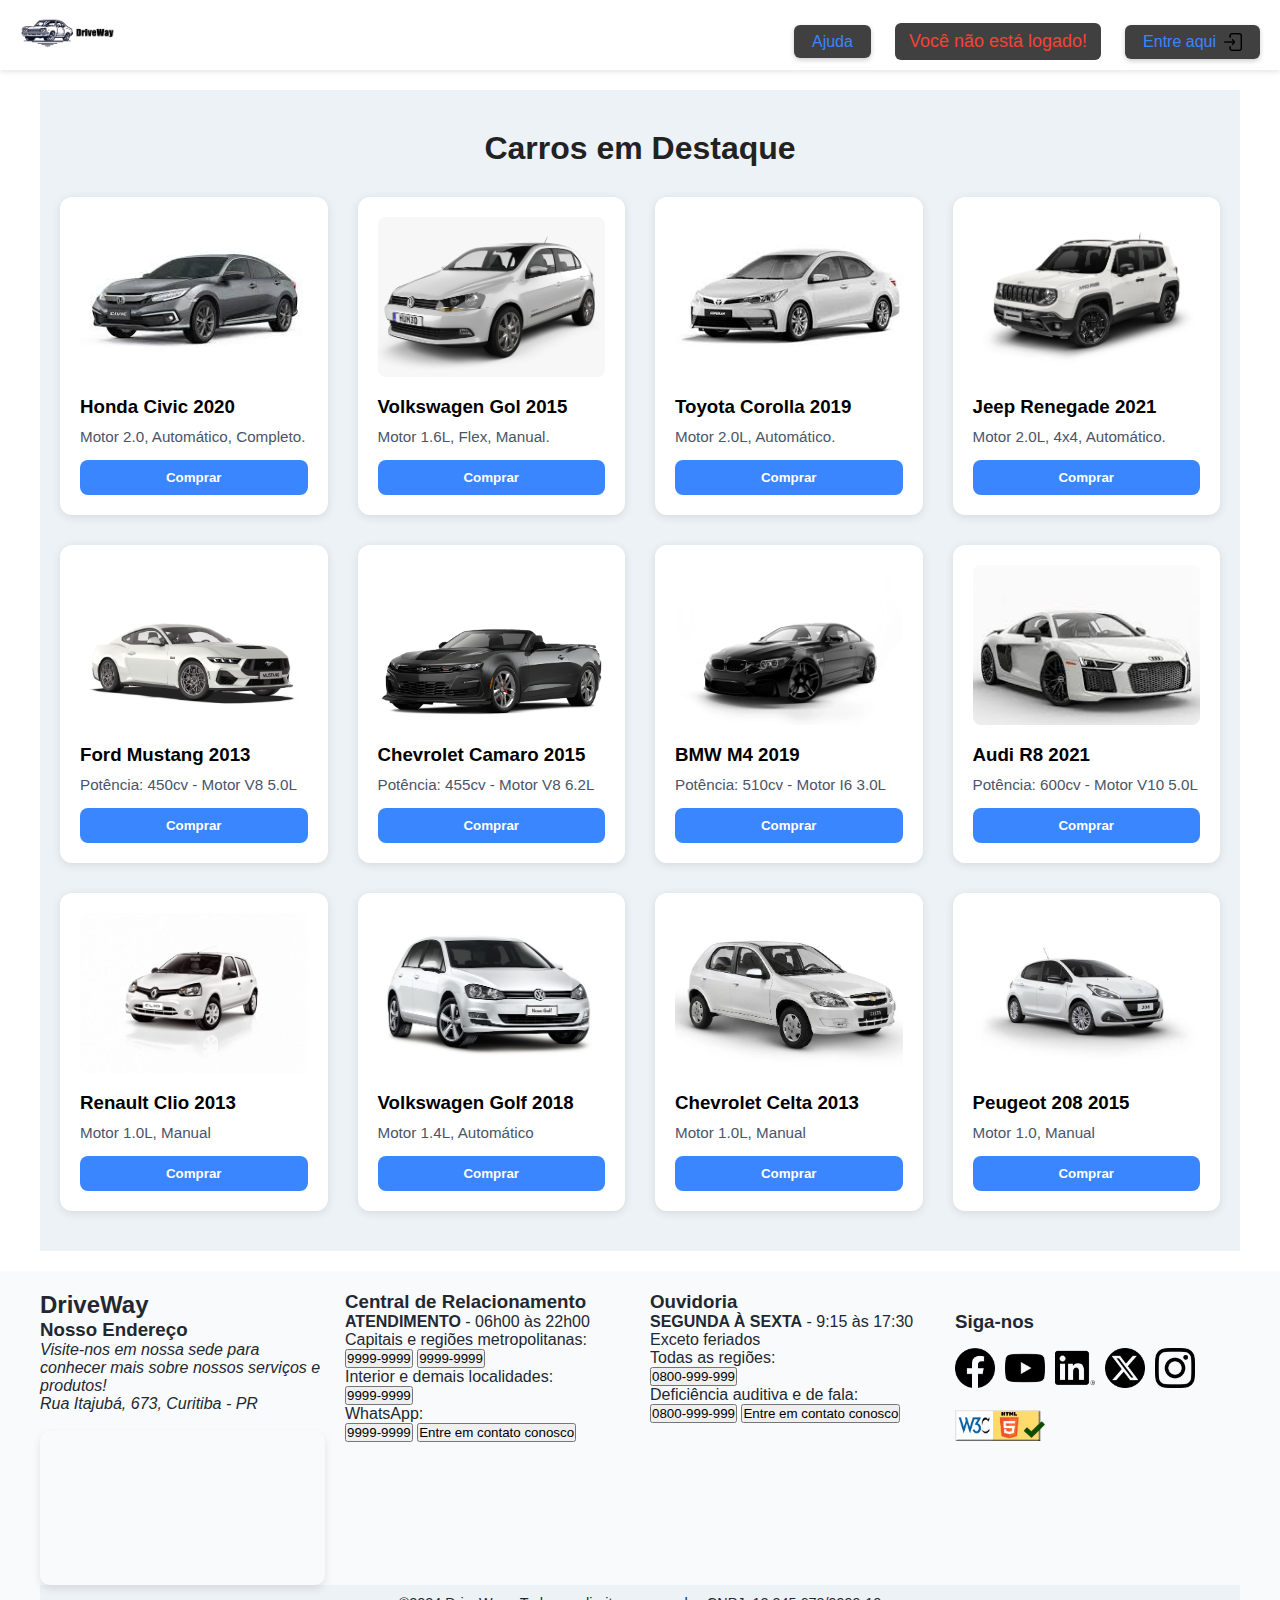
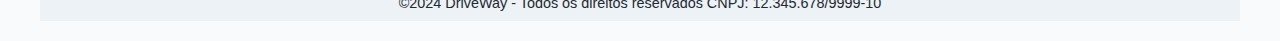
<file: index.html>
<!DOCTYPE html>
<html lang="pt-BR">
<head>
    <meta charset="UTF-8">
    <meta name="viewport" content="width=device-width, initial-scale=1.0">
    <title>Home - DriveWay</title>
    <link rel="icon" href="img/icon.png">
    <link rel="stylesheet" href="style.css">
</head>
<body>
<!-- Cabeçalho e Navegação -->
<header>
    <nav class="navbar">
        <div class="logo">
            <a href="index.html" aria-label="Ir para a página inicial">
                <img src="img/logo.png" alt="Logo DriveWay">
            </a>
        </div>
    
        <!-- Botão de hamburger (visível apenas em telas pequenas) -->
        <div class="hamburger" role="button" tabindex="0" aria-label="Abrir menu">
            <div></div>
            <div></div>
            <div></div>
        </div>
    
        <!-- Links de navegação -->
        <ul class="nav-links" id="menu-principal" role="menubar">
            <li role="none"><a role="menuitem" href="ajuda.html">Ajuda</a></li>
            <li role="none" id="userStatus" style="display: flex; align-items: center; gap: 10px;">
                <!-- Conteúdo preenchido via JavaScript -->
            </li>
            <li>
                <div class="nav-icons" id="navLoginIcon">
                    <a href="login.html" aria-label="Entrar">
                        <p>Entre aqui</p>
                        <img src="img/login.png" alt="Ícone de login" loading="lazy">
                    </a>
                </div>
            </li>
        </ul>
    </nav>
    
</header>
    
    <!-- Conteúdo Principal -->
    <main>
        <section class="carros-destaque">
            <h2>Carros em Destaque</h2>
            <div class="catalogo-carros">
                <article class="card-carro">
                    <img src="img/carros/civic.jpg" alt="Honda Civic 2020">
                    <h3>Honda Civic 2020</h3>
                    <p>Motor 2.0, Automático, Completo.</p>
                    <button class="botao-destaque comprar-btn">Comprar</button>
                </article>
                <article class="card-carro">
                    <img src="img/carros/gol.jpg" alt="Volkswagen Gol 2015">
                    <h3>Volkswagen Gol 2015</h3>
                    <p>Motor 1.6L, Flex, Manual.</p>
                    <button class="botao-destaque comprar-btn">Comprar</button>
                </article>
                <article class="card-carro">
                    <img src="img/carros/corolla.jpg" alt="Toyota Corolla 2019">
                    <h3>Toyota Corolla 2019</h3>
                    <p>Motor 2.0L, Automático.</p>
                    <button class="botao-destaque comprar-btn">Comprar</button>
                </article>
                <article class="card-carro">
                    <img src="img/carros/renegade.jpg" alt="Jeep Renegade 2021">
                    <h3>Jeep Renegade 2021</h3>
                    <p>Motor 2.0L, 4x4, Automático.</p>
                    <button class="botao-destaque comprar-btn">Comprar</button>
                </article>
                <article class="card-carro">
                    <img src="img/carros/mustang.jpg" alt="Ford Mustang 2013">
                    <h3>Ford Mustang 2013</h3>
                    <p>Potência: 450cv - Motor V8 5.0L</p>
                    <button class="botao-destaque comprar-btn">Comprar</button>
                </article>
                <article class="card-carro">
                    <img src="img/carros/camaro.jpg" alt="Chevrolet Camaro 2015">
                    <h3>Chevrolet Camaro 2015</h3>
                    <p>Potência: 455cv - Motor V8 6.2L</p>
                    <button class="botao-destaque comprar-btn">Comprar</button>
                </article>
                <article class="card-carro">
                    <img src="img/carros/m4.jpg" alt="BMW M4 2019">
                    <h3>BMW M4 2019</h3>
                    <p>Potência: 510cv - Motor I6 3.0L</p>
                    <button class="botao-destaque comprar-btn">Comprar</button>
                </article>
                <article class="card-carro">
                    <img src="img/carros/r8.jpg" alt="Honda Civic 2020">
                    <h3>Audi R8 2021</h3>
                    <p>Potência: 600cv - Motor V10 5.0L</p>
                    <button class="botao-destaque comprar-btn">Comprar</button>
                </article>
                <article class="card-carro">
                    <img src="img/carros/clio.jpg" alt="Ford Mustang 2013">
                    <h3>Renault Clio 2013</h3>
                    <p>Motor 1.0L, Manual</p>
                    <button class="botao-destaque comprar-btn">Comprar</button>
                </article>
                <article class="card-carro">
                    <img src="img/carros/golf.jpg" alt="Chevrolet Camaro 2015">
                    <h3>Volkswagen Golf 2018</h3>
                    <p>Motor 1.4L, Automático</p>
                    <button class="botao-destaque comprar-btn">Comprar</button>
                </article>
                <article class="card-carro">
                    <img src="img/carros/celta.jpg" alt="BMW M4 2019">
                    <h3>Chevrolet Celta 2013</h3>
                    <p>Motor 1.0L, Manual</p>
                    <button class="botao-destaque comprar-btn">Comprar</button>
                </article>
                <article class="card-carro">
                    <img src="img/carros/208.jpg" alt="Honda Civic 2020">
                    <h3>Peugeot 208 2015</h3>
                    <p>Motor 1.0, Manual</p>
                    <button class="botao-destaque comprar-btn">Comprar</button>
                </article>
            </div>
        </section>
    </main>
    
    <!-- Rodapé -->
    <footer>
        <div class="footer-container">
            <!-- Seção de Logo e Endereço -->
            <section class="footer-section logo-section">
                <h2>DriveWay</h2>
                <h3>Nosso Endereço</h3>
                <address>
                    <p>Visite-nos em nossa sede para conhecer mais sobre nossos serviços e produtos!</p>
                    <p>Rua Itajubá, 673, Curitiba - PR</p>
                    <br>
                    <div class="map-container">
                        <iframe class="mapa" 
                        src="https://www.google.com/maps/embed?pb=!1m18!1m12!1m3!1d3600.0233748689816!2d-49.28594822510963!3d-25.469897777742493!2m3!1f0!2f0!3f0!3m2!1i1024!2i768!4f13.1!3m3!1m2!1s0x94dce46c0e88a5f9%3A0x6e0f2e6ff8f0e5d0!2sRua%20Itajub%C3%A1%2C%20673%20-%20Port%C3%A3o%2C%20Curitiba%20-%20PR%2C%2081070-190!5e0!3m2!1spt-BR!2sbr!4v1697907074293!5m2!1spt-BR!2sbr">
                        </iframe>
                    </div>
                </address>
            </section>
    
            <!-- Seção de Central de Relacionamento -->
            <section class="footer-section">
                <h3>Central de Relacionamento</h3>
                <p><strong>ATENDIMENTO</strong> - 06h00 às 22h00</p>
                <p>Capitais e regiões metropolitanas:</p>
                <button>9999-9999</button>
                <button>9999-9999</button>
                <p>Interior e demais localidades:</p>
                <button>9999-9999</button>
                <p>WhatsApp:</p>
                <button>9999-9999</button>
                <button>Entre em contato conosco</button>
            </section>
    
            <!-- Seção de Ouvidoria -->
            <section class="footer-section">
                <h3>Ouvidoria</h3>
                <p><strong>SEGUNDA À SEXTA</strong> - 9:15 às 17:30<br>Exceto feriados</p>
                <p>Todas as regiões:</p>
                <button>0800-999-999</button>
                <p>Deficiência auditiva e de fala:</p>
                <button>0800-999-999</button>
                <button>Entre em contato conosco</button>
            </section>
    
            <!-- Ícones de Redes Sociais -->
            <section class="footer-section social-icons-container">
                <h3>Siga-nos</h3>
                <ul class="social-icons">
                    <li><a href="https://www.facebook.com" class="social-icon" aria-label="Facebook"><img src="img/media-social-icons/facebook.png" alt="Facebook"></a></li>
                    <li><a href="https://www.youtube.com" class="social-icon" aria-label="YouTube"><img src="img/media-social-icons/youtube.png" alt="YouTube"></a></li>
                    <li><a href="https://www.linkedin.com" class="social-icon" aria-label="LinkedIn"><img src="img/media-social-icons/linkedin.png" alt="LinkedIn"></a></li>
                    <li><a href="https://www.x.com" class="social-icon" aria-label="Twitter"><img src="img/media-social-icons/twitter-x.png" alt="Twitter"></a></li>
                    <li><a href="https://www.instagram.com" class="social-icon" aria-label="Instagram"><img src="img/media-social-icons/instagram.png" alt="Instagram"></a></li>
                </ul>
                <br>
                <a href="https://validator.w3.org/nu/?useragent=Validator.nu%2FLV+https%3A%2F%2Fvalidator.w3.org%2Fservices&acceptlanguage=&doc=https%3A%2F%2Fthiagoviniciosanacleto.github.io%2FFlores-Trab-3periodo%2Findex.html"><img style="border:0;width:90px;height:31px" src="img/selo-html5.png" alt="HTML 5 válido!"></a>
            </section>
        </div>
    
        <!-- Rodapé inferior -->
        <div class="footer-bottom">
            <p>©2024 DriveWay - Todos os direitos reservados CNPJ: 12.345.678/9999-10</p>
        </div>
    </footer>    
    <script src="script.js"></script>
</body>
</html>
</file>
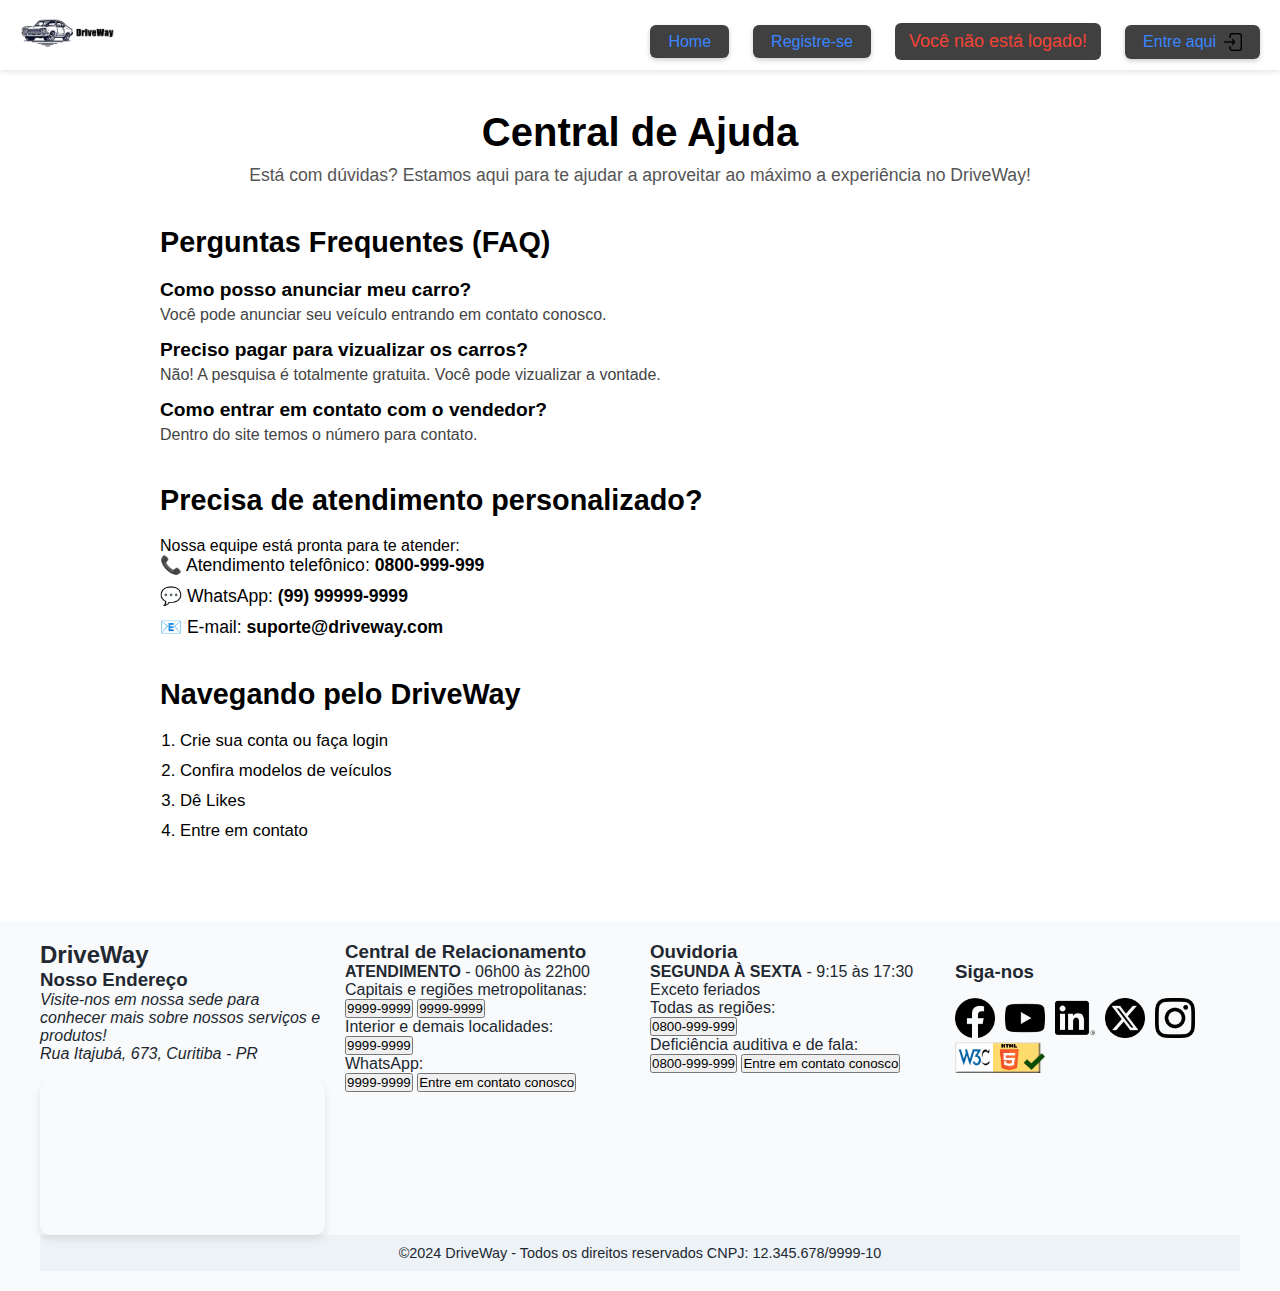
<file: ajuda.html>
<!DOCTYPE html>
<html lang="pt-BR">
<head>
    <meta charset="UTF-8">
    <meta name="viewport" content="width=device-width, initial-scale=1.0">
    <title>Home - DriveWay</title>
    <link rel="icon" href="img/icon.png">
    <link rel="stylesheet" href="style.css">
</head>
<body>
<!-- Cabeçalho e Navegação -->
<header>
    <nav class="navbar">
        <div class="logo">
            <a href="index.html" aria-label="Ir para a página inicial">
                <img src="img/logo.png" alt="Logo DriveWay">
            </a>
        </div>
    
        <!-- Botão de hamburger (visível apenas em telas pequenas) -->
        <div class="hamburger" role="button" tabindex="0" aria-label="Abrir menu">
            <div></div>
            <div></div>
            <div></div>
        </div>
    
        <!-- Links de navegação -->
        <ul class="nav-links" id="menu-principal" role="menubar">
            <li role="none"><a role="menuitem" href="index.html">Home</a></li>
            <li role="none"><a role="menuitem" href="register.html">Registre-se</a></li>
            <li role="none" id="userStatus" style="display: flex; align-items: center; gap: 10px;">
                <!-- Conteúdo preenchido via JavaScript -->
            </li>
            <li>
                <div class="nav-icons" id="navLoginIcon">
                    <a href="login.html" aria-label="Entrar">
                        <p>Entre aqui</p>
                        <img src="img/login.png" alt="Ícone de login" loading="lazy">
                    </a>
                </div>
            </li>
        </ul>
    </nav>
    
</header>


<main class="ajuda-container">
    <section class="ajuda-introducao">
        <h1>Central de Ajuda</h1>
        <p>Está com dúvidas? Estamos aqui para te ajudar a aproveitar ao máximo a experiência no DriveWay!</p>
    </section>

    <section class="faq">
        <h2>Perguntas Frequentes (FAQ)</h2>
        <div class="faq-item">
            <h3>Como posso anunciar meu carro?</h3>
            <p>Você pode anunciar seu veículo entrando em contato conosco.</p>
        </div>
        <div class="faq-item">
            <h3>Preciso pagar para vizualizar os carros?</h3>
            <p>Não! A pesquisa é totalmente gratuita. Você pode vizualizar a vontade.</p>
        </div>
        <div class="faq-item">
            <h3>Como entrar em contato com o vendedor?</h3>
            <p>Dentro do site temos o número para contato.</p>
        </div>
    </section>

    <section class="contato-ajuda">
        <h2>Precisa de atendimento personalizado?</h2>
        <p>Nossa equipe está pronta para te atender:</p>
        <ul>
            <li>📞 Atendimento telefônico: <strong>0800-999-999</strong></li>
            <li>💬 WhatsApp: <strong>(99) 99999-9999</strong></li>
            <li>📧 E-mail: <strong>suporte@driveway.com</strong></li>
        </ul>
    </section>

    <section class="tutorial">
        <h2>Navegando pelo DriveWay</h2>
        <ol>
            <li>Crie sua conta ou faça login</li>
            <li>Confira modelos de veículos</li>
            <li>Dê Likes</li>
            <li>Entre em contato</li>
        </ol>
    </section>
</main>



<!-- Rodapé -->
<footer>
    <div class="footer-container">
        <!-- Seção de Logo e Endereço -->
        <section class="footer-section logo-section">
            <h2>DriveWay</h2>
            <h3>Nosso Endereço</h3>
            <address>
                <p>Visite-nos em nossa sede para conhecer mais sobre nossos serviços e produtos!</p>
                <p>Rua Itajubá, 673, Curitiba - PR</p>
                <br>
                <div class="map-container">
                    <iframe class="mapa" 
                    src="https://www.google.com/maps/embed?pb=!1m18!1m12!1m3!1d3600.0233748689816!2d-49.28594822510963!3d-25.469897777742493!2m3!1f0!2f0!3f0!3m2!1i1024!2i768!4f13.1!3m3!1m2!1s0x94dce46c0e88a5f9%3A0x6e0f2e6ff8f0e5d0!2sRua%20Itajub%C3%A1%2C%20673%20-%20Port%C3%A3o%2C%20Curitiba%20-%20PR%2C%2081070-190!5e0!3m2!1spt-BR!2sbr!4v1697907074293!5m2!1spt-BR!2sbr">
                    </iframe>
                </div>
            </address>
        </section>

        <!-- Seção de Central de Relacionamento -->
        <section class="footer-section">
            <h3>Central de Relacionamento</h3>
            <p><strong>ATENDIMENTO</strong> - 06h00 às 22h00</p>
            <p>Capitais e regiões metropolitanas:</p>
            <button>9999-9999</button>
            <button>9999-9999</button>
            <p>Interior e demais localidades:</p>
            <button>9999-9999</button>
            <p>WhatsApp:</p>
            <button>9999-9999</button>
            <button>Entre em contato conosco</button>
        </section>

        <!-- Seção de Ouvidoria -->
        <section class="footer-section">
            <h3>Ouvidoria</h3>
            <p><strong>SEGUNDA À SEXTA</strong> - 9:15 às 17:30<br>Exceto feriados</p>
            <p>Todas as regiões:</p>
            <button>0800-999-999</button>
            <p>Deficiência auditiva e de fala:</p>
            <button>0800-999-999</button>
            <button>Entre em contato conosco</button>
        </section>

        <!-- Ícones de Redes Sociais -->
        <section class="footer-section social-icons-container">
            <h3>Siga-nos</h3>
            <ul class="social-icons">
                <li><a href="https://www.facebook.com" class="social-icon" aria-label="Facebook"><img src="img/media-social-icons/facebook.png" alt="Facebook"></a></li>
                <li><a href="https://www.youtube.com" class="social-icon" aria-label="YouTube"><img src="img/media-social-icons/youtube.png" alt="YouTube"></a></li>
                <li><a href="https://www.linkedin.com" class="social-icon" aria-label="LinkedIn"><img src="img/media-social-icons/linkedin.png" alt="LinkedIn"></a></li>
                <li><a href="https://www.x.com" class="social-icon" aria-label="Twitter"><img src="img/media-social-icons/twitter-x.png" alt="Twitter"></a></li>
                <li><a href="https://www.instagram.com" class="social-icon" aria-label="Instagram"><img src="img/media-social-icons/instagram.png" alt="Instagram"></a></li>
            </ul>
            <a href="https://validator.w3.org/nu/?useragent=Validator.nu%2FLV+https%3A%2F%2Fvalidator.w3.org%2Fservices&acceptlanguage=&doc=https%3A%2F%2Fthiagoviniciosanacleto.github.io%2FFlores-Trab-3periodo%2Findex.html"><img style="border:0;width:90px;height:31px" src="img/selo-html5.png" alt="HTML 5 válido!"></a>
        </section>
    </div>

    <!-- Rodapé inferior -->
    <div class="footer-bottom">
        <p>©2024 DriveWay - Todos os direitos reservados CNPJ: 12.345.678/9999-10</p>
    </div>
</footer>    
<script src="script.js"></script>
</body>
</html>
</file>
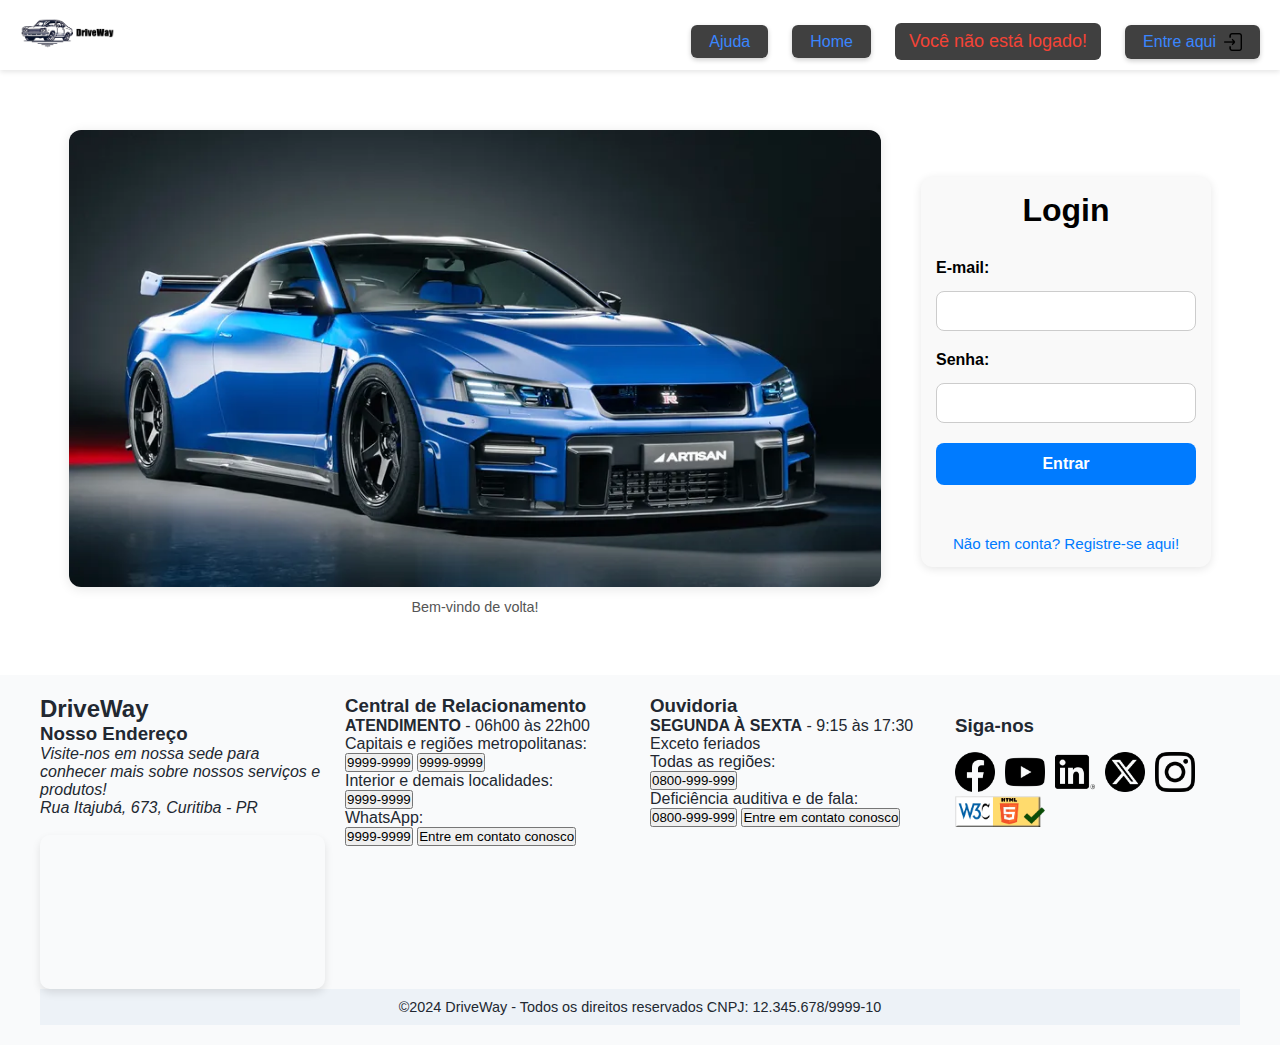
<file: login.html>
<!DOCTYPE html>
<html lang="pt-BR">
<head>
    <meta charset="UTF-8">
    <meta name="viewport" content="width=device-width, initial-scale=1.0">
    <title>Login</title>
    <link rel="icon" href="img/icon.png">
    <link rel="stylesheet" href="style.css">
</head>
<body>
<!-- Cabeçalho e Navegação -->
<header>
    <nav class="navbar">
        <div class="logo">
            <a href="index.html" aria-label="Ir para a página inicial">
                <img src="img/logo.png" alt="Logo DriveWay">
            </a>
        </div>
    
        <!-- Botão de hamburger (visível apenas em telas pequenas) -->
        <div class="hamburger" role="button" tabindex="0" aria-label="Abrir menu">
            <div></div>
            <div></div>
            <div></div>
        </div>
    
        <!-- Links de navegação -->
        <ul class="nav-links" id="menu-principal" role="menubar">
            <li role="none"><a role="menuitem" href="ajuda.html">Ajuda</a></li>
            <li role="none"><a role="home" href="index.html">Home</a></li>
            <li role="none" id="userStatus" style="display: flex; align-items: center; gap: 10px;">
                <!-- Conteúdo preenchido via JavaScript -->
            </li>
            <li>
                <div class="nav-icons" id="navLoginIcon">
                    <a href="login.html" aria-label="Entrar">
                        <p>Entre aqui</p>
                        <img src="img/login.png" alt="Ícone de login" loading="lazy">
                    </a>
                </div>
            </li>
        </ul>
    </nav>
    
</header>

<main class="form-container">
    <figure class="form-image">
        <img src="img/img-login.webp" alt="Imagem decorativa de login">
        <figcaption>Bem-vindo de volta!</figcaption>
    </figure>

    <form id="loginForm" class="form-box">
        <h2>Login</h2>

        <label for="email">E-mail:</label>
        <input type="email" id="email" name="email" required>
        <span id="emailError" class="form-error"></span>

        <label for="password">Senha:</label>
        <input type="password" id="password" name="password" required>
        <span id="passwordError" class="form-error"></span>

        <button type="submit">Entrar</button>
        <p id="loginError" class="form-error"></p>

        
        <a href="register.html" class="register-link">
            <span class="register-text">Não tem conta? Registre-se aqui!</span>
        </a>
    </form>
</main>
<footer>
    <div class="footer-container">
        <!-- Seção de Logo e Endereço -->
        <section class="footer-section logo-section">
            <h2>DriveWay</h2>
            <h3>Nosso Endereço</h3>
            <address>
                <p>Visite-nos em nossa sede para conhecer mais sobre nossos serviços e produtos!</p>
                <p>Rua Itajubá, 673, Curitiba - PR</p>
                <br>
                <div class="map-container">
                    <iframe class="mapa" 
                    src="https://www.google.com/maps/embed?pb=!1m18!1m12!1m3!1d3600.0233748689816!2d-49.28594822510963!3d-25.469897777742493!2m3!1f0!2f0!3f0!3m2!1i1024!2i768!4f13.1!3m3!1m2!1s0x94dce46c0e88a5f9%3A0x6e0f2e6ff8f0e5d0!2sRua%20Itajub%C3%A1%2C%20673%20-%20Port%C3%A3o%2C%20Curitiba%20-%20PR%2C%2081070-190!5e0!3m2!1spt-BR!2sbr!4v1697907074293!5m2!1spt-BR!2sbr">
                    </iframe>
                </div>
            </address>
        </section>

        <!-- Seção de Central de Relacionamento -->
        <section class="footer-section">
            <h3>Central de Relacionamento</h3>
            <p><strong>ATENDIMENTO</strong> - 06h00 às 22h00</p>
            <p>Capitais e regiões metropolitanas:</p>
            <button>9999-9999</button>
            <button>9999-9999</button>
            <p>Interior e demais localidades:</p>
            <button>9999-9999</button>
            <p>WhatsApp:</p>
            <button>9999-9999</button>
            <button>Entre em contato conosco</button>
        </section>

        <!-- Seção de Ouvidoria -->
        <section class="footer-section">
            <h3>Ouvidoria</h3>
            <p><strong>SEGUNDA À SEXTA</strong> - 9:15 às 17:30<br>Exceto feriados</p>
            <p>Todas as regiões:</p>
            <button>0800-999-999</button>
            <p>Deficiência auditiva e de fala:</p>
            <button>0800-999-999</button>
            <button>Entre em contato conosco</button>
        </section>

        <!-- Ícones de Redes Sociais -->
        <section class="footer-section social-icons-container">
            <h3>Siga-nos</h3>
            <ul class="social-icons">
                <li><a href="https://www.facebook.com" class="social-icon" aria-label="Facebook"><img src="img/media-social-icons/facebook.png" alt="Facebook"></a></li>
                <li><a href="https://www.youtube.com" class="social-icon" aria-label="YouTube"><img src="img/media-social-icons/youtube.png" alt="YouTube"></a></li>
                <li><a href="https://www.linkedin.com" class="social-icon" aria-label="LinkedIn"><img src="img/media-social-icons/linkedin.png" alt="LinkedIn"></a></li>
                <li><a href="https://www.x.com" class="social-icon" aria-label="Twitter"><img src="img/media-social-icons/twitter-x.png" alt="Twitter"></a></li>
                <li><a href="https://www.instagram.com" class="social-icon" aria-label="Instagram"><img src="img/media-social-icons/instagram.png" alt="Instagram"></a></li>
            </ul>
            <a href="https://validator.w3.org/nu/?useragent=Validator.nu%2FLV+https%3A%2F%2Fvalidator.w3.org%2Fservices&acceptlanguage=&doc=https%3A%2F%2Fthiagoviniciosanacleto.github.io%2FFlores-Trab-3periodo%2Findex.html"><img style="border:0;width:90px;height:31px" src="img/selo-html5.png" alt="HTML 5 válido!"></a>
        </section>
    </div>

    <!-- Rodapé inferior -->
    <div class="footer-bottom">
        <p>©2024 DriveWay - Todos os direitos reservados CNPJ: 12.345.678/9999-10</p>
    </div>
</footer>

    <script src="script.js"></script>
</body>
</html>
</file>
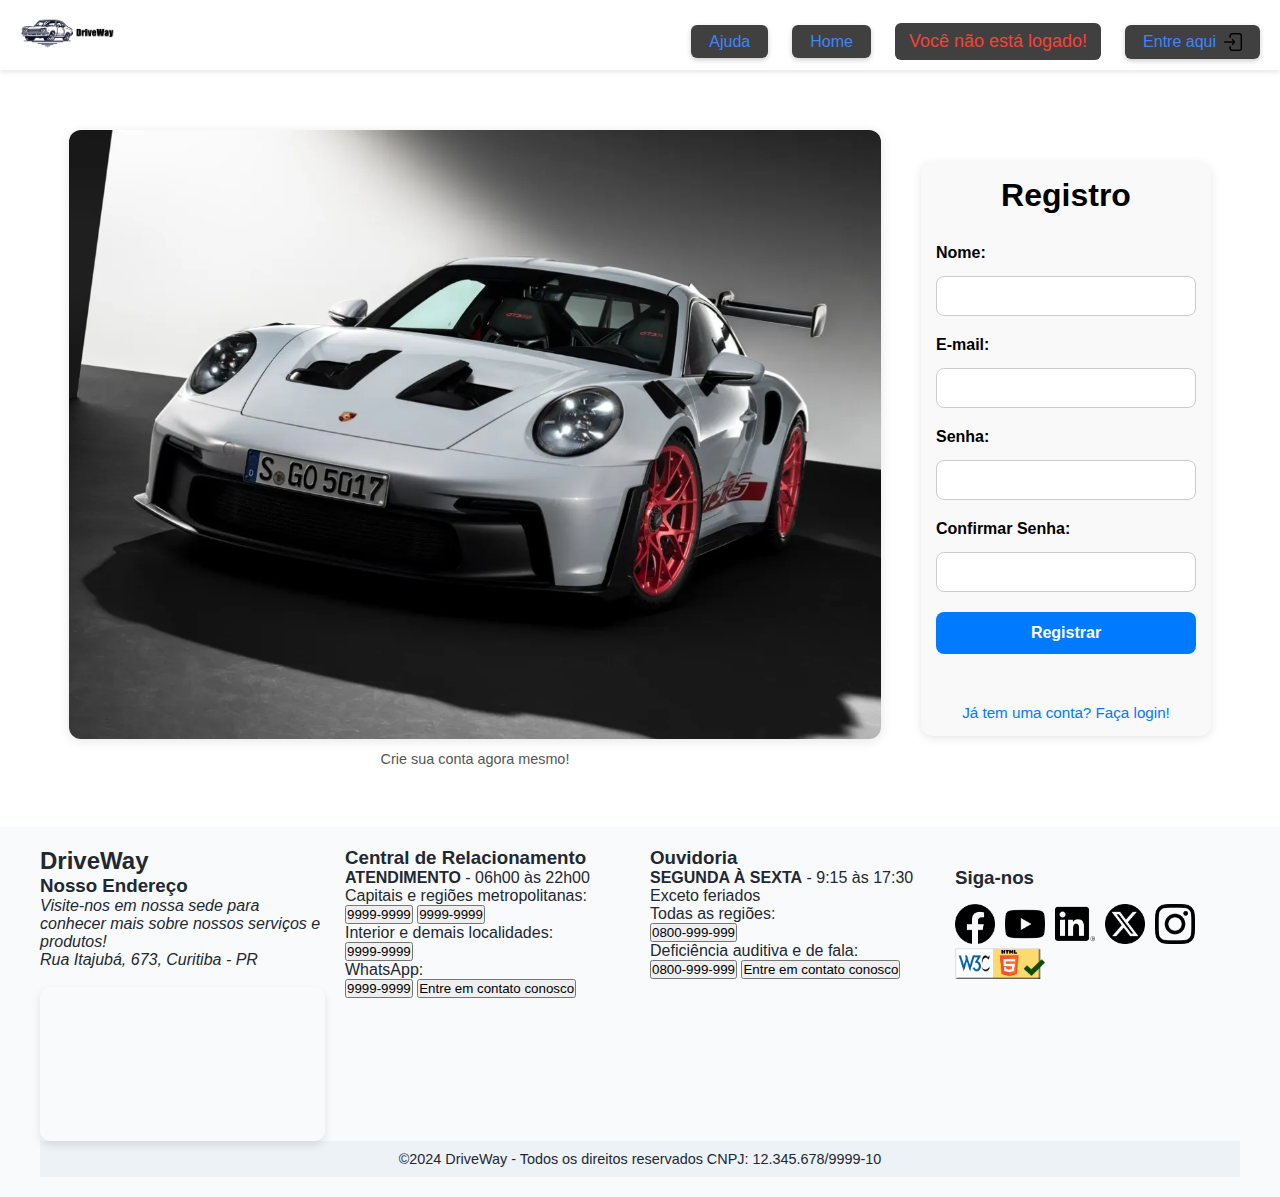
<file: register.html>
<!DOCTYPE html>
<html lang="pt-BR">
<head>
    <meta charset="UTF-8">
    <meta name="viewport" content="width=device-width, initial-scale=1.0">
    <title>Login</title>
    <link rel="icon" href="img/icon.png">
    <link rel="stylesheet" href="style.css">
</head>
<body>
    <header>
        <nav class="navbar">
            <div class="logo">
                <a href="index.html" aria-label="Ir para a página inicial">
                    <img src="img/logo.png" alt="Logo DriveWay">
                </a>
            </div>
        
            <!-- Botão de hamburger (visível apenas em telas pequenas) -->
            <div class="hamburger" role="button" tabindex="0" aria-label="Abrir menu">
                <div></div>
                <div></div>
                <div></div>
            </div>
        
            <!-- Links de navegação -->
            <ul class="nav-links" id="menu-principal" role="menubar">
                <li role="none"><a role="menuitem" href="ajuda.html">Ajuda</a></li>
                <li role="none"><a role="home" href="index.html">Home</a></li>
                <li role="none" id="userStatus" style="display: flex; align-items: center; gap: 10px;">
                    <!-- Conteúdo preenchido via JavaScript -->
                </li>
                <li>
                    <div class="nav-icons" id="navLoginIcon">
                        <a href="login.html" aria-label="Entrar">
                            <p>Entre aqui</p>
                            <img src="img/login.png" alt="Ícone de login" loading="lazy">
                        </a>
                    </div>
                </li>
            </ul>
        </nav>
        
    </header>
    <main class="form-container">
        <figure class="form-image">
            <img src="img/img-registro.webp" alt="Imagem decorativa de registro">
            <figcaption>Crie sua conta agora mesmo!</figcaption>
        </figure>
    
        <form id="registerForm" class="form-box">
            <h2>Registro</h2>
    
            <label for="nome">Nome:</label>
            <input type="text" id="nome" name="nome" required>
            <span id="nomeError" class="form-error"></span>
    
            <label for="email">E-mail:</label>
            <input type="email" id="email" name="email" required>
            <span id="emailError" class="form-error"></span>
    
            <label for="password">Senha:</label>
            <input type="password" id="password" name="password" required>
            <span id="passwordError" class="form-error"></span>
    
            <label for="confirmPassword">Confirmar Senha:</label>
            <input type="password" id="confirmPassword" name="confirmPassword" required>
            <span id="confirmPasswordError" class="form-error"></span>
    
            <button type="submit">Registrar</button>
            <p id="registerError" class="form-error"></p>
                    
            <a href="login.html" class="login-link">
                <span class="login-text">Já tem uma conta? Faça login!</span>
            </a>
        </form>
    </main>
            <!-- Rodapé -->
    <footer>
        <div class="footer-container">
            <!-- Seção de Logo e Endereço -->
            <section class="footer-section logo-section">
                <h2>DriveWay</h2>
                <h3>Nosso Endereço</h3>
                <address>
                    <p>Visite-nos em nossa sede para conhecer mais sobre nossos serviços e produtos!</p>
                    <p>Rua Itajubá, 673, Curitiba - PR</p>
                    <br>
                    <div class="map-container">
                        <iframe class="mapa" 
                        src="https://www.google.com/maps/embed?pb=!1m18!1m12!1m3!1d3600.0233748689816!2d-49.28594822510963!3d-25.469897777742493!2m3!1f0!2f0!3f0!3m2!1i1024!2i768!4f13.1!3m3!1m2!1s0x94dce46c0e88a5f9%3A0x6e0f2e6ff8f0e5d0!2sRua%20Itajub%C3%A1%2C%20673%20-%20Port%C3%A3o%2C%20Curitiba%20-%20PR%2C%2081070-190!5e0!3m2!1spt-BR!2sbr!4v1697907074293!5m2!1spt-BR!2sbr">
                        </iframe>
                    </div>
                </address>
            </section>
    
            <!-- Seção de Central de Relacionamento -->
            <section class="footer-section">
                <h3>Central de Relacionamento</h3>
                <p><strong>ATENDIMENTO</strong> - 06h00 às 22h00</p>
                <p>Capitais e regiões metropolitanas:</p>
                <button>9999-9999</button>
                <button>9999-9999</button>
                <p>Interior e demais localidades:</p>
                <button>9999-9999</button>
                <p>WhatsApp:</p>
                <button>9999-9999</button>
                <button>Entre em contato conosco</button>
            </section>
    
            <!-- Seção de Ouvidoria -->
            <section class="footer-section">
                <h3>Ouvidoria</h3>
                <p><strong>SEGUNDA À SEXTA</strong> - 9:15 às 17:30<br>Exceto feriados</p>
                <p>Todas as regiões:</p>
                <button>0800-999-999</button>
                <p>Deficiência auditiva e de fala:</p>
                <button>0800-999-999</button>
                <button>Entre em contato conosco</button>
            </section>
    
            <!-- Ícones de Redes Sociais -->
            <section class="footer-section social-icons-container">
                <h3>Siga-nos</h3>
                <ul class="social-icons">
                    <li><a href="https://www.facebook.com" class="social-icon" aria-label="Facebook"><img src="img/media-social-icons/facebook.png" alt="Facebook"></a></li>
                    <li><a href="https://www.youtube.com" class="social-icon" aria-label="YouTube"><img src="img/media-social-icons/youtube.png" alt="YouTube"></a></li>
                    <li><a href="https://www.linkedin.com" class="social-icon" aria-label="LinkedIn"><img src="img/media-social-icons/linkedin.png" alt="LinkedIn"></a></li>
                    <li><a href="https://www.x.com" class="social-icon" aria-label="Twitter"><img src="img/media-social-icons/twitter-x.png" alt="Twitter"></a></li>
                    <li><a href="https://www.instagram.com" class="social-icon" aria-label="Instagram"><img src="img/media-social-icons/instagram.png" alt="Instagram"></a></li>
                </ul>
                <a href="https://validator.w3.org/nu/?useragent=Validator.nu%2FLV+https%3A%2F%2Fvalidator.w3.org%2Fservices&acceptlanguage=&doc=https%3A%2F%2Fthiagoviniciosanacleto.github.io%2FFlores-Trab-3periodo%2Findex.html"><img style="border:0;width:90px;height:31px" src="img/selo-html5.png" alt="HTML 5 válido!"></a>
            </section>
        </div>
    
        <!-- Rodapé inferior -->
        <div class="footer-bottom">
            <p>©2024 DriveWay - Todos os direitos reservados CNPJ: 12.345.678/9999-10</p>
        </div>
    </footer>
      <script src="https://thiagoviniciosanacleto.github.io/Flores-Trab-3periodo/register.js"></script>
      <script src="script.js"></script>
</body>
</html>
</file>
<file: style.css>
/* Reset básico */
* {
    margin: 0;
    padding: 0;
    box-sizing: border-box;
    font-family: Arial, sans-serif;
}

:root {
    --cor-fundo: #f9fafb;                  /* fundo geral mais claro */
    --cor-texto: #222831;                  /* texto mais escuro */
    --cor-primaria: #3a86ff;               /* azul vibrante */
    --cor-secundaria: #edf2f7;             /* cinza claro para áreas secundárias */
    --cor-hover: #265dbe;                  /* azul escuro para hover */
}

/* Estilização da barra de navegação */
.navbar {
    display: flex;
    align-items: center;
    justify-content: space-between;
    padding: 10px 20px;
    background: white;
    box-shadow: 0 2px 5px rgba(0, 0, 0, 0.1);
    position: relative;
    z-index: 1;
}

/* Logo */
.logo img {
    height: 30px;
}


header {
    display: block;
}

/* Menu de navegação */
.nav-links {
    list-style: none;
    display: flex;
    gap: 24px;
    margin: 0;
    padding: 0;
    align-items: baseline;
}

/* Links de navegação */
.nav-links a {
    background-color: rgba(0, 0, 0, 0.75);
    border-radius: 6px;
    text-decoration: none;
    color: var(--cor-primaria);
    font-size: 16px;
    padding: 8px 18px;
    box-shadow: 0 2px 5px rgba(0, 0, 0, 0.2);
    transition: all 0.3s ease;
}

.nav-links a:hover {
    background-color: var(--cor-primaria);
    color: #fff;
    transform: translateY(-2px);
}


.nav-icons {
    display: flex;
    flex-direction: column; /* em mobile eles estão um embaixo do outro */
    align-items: center;
    margin-top: 15px; /* se precisar mais espaço do topo */
}

.nav-icons a {
    display: flex;
    align-items: center;
    gap: 8px;
    text-decoration: none;
    color: var(--cor-primaria); /* ou ajuste se preferir */
    font-size: 16px;
    font-weight: 500;
}

/* Ícones de navegação */
.nav-icons a img {
    width: 18px;
    height: 18px;
    filter: brightness(1);
    transition: filter 0.3s ease, transform 0.3s ease;
}

.nav-icons a p {
    margin: 0;
}

.nav-icons img:hover {
    filter: brightness(0.8);
    transform: scale(1.1);
}

/* Hamburger Menu */
.hamburger {
    display: none;
    flex-direction: column;
    justify-content: space-between;
    width: 30px;
    height: 24px;
    cursor: pointer;
    margin-top: 15px; /* aumenta o espaço abaixo do ícone do menu */
}

.hamburger div {
    width: 30px;
    height: 4px;
    background-color: var(--cor-texto);
    transition: 0.3s;
}

/* Layout principal */
main {
    max-width: 1200px;
    margin: 20px auto;
}

/* Exibir hamburger em dispositivos móveis */
@media (max-width: 768px) {

    .navbar {
        flex-direction: column;
        align-items: center;  /* Centraliza a navbar */
        transition: transform 0.8s ease-in-out;
        transform: translateY(5%); /* Efeito na navbar */
    }

    .hamburger {
        display: flex; /* Exibe o botão hamburger em telas pequenas */
    }

    .nav-links {
        position: relative;
        left: 0;
        right: 0;
        background-color: white;
        flex-direction: column;
        align-items: center;
        gap: 1.5rem;
        padding: 2rem 0;
        display: none;
        margin-top: 20px;
    }

    .nav-links li{
        margin-top: 10px;
    }

    #userStatus {
        background-color: rgba(0, 0, 0, 0.75);
        margin-top: 12px;
        font-size: 18px;
        color: #e63946; /* Vermelho bonito */
        font-weight: 500;
        text-align: center;
    }

    /* Quando o menu está visível */

    .navbar.active {
        transform: none;
        pointer-events: auto;
        position: fixed;
        top: 0;
        left: 0;
        right: 0;
        background-color: white;
        z-index: 1000;
        box-shadow: 0 2px 5px rgba(0, 0, 0, 0.1);
        flex-direction: column; /* Garante que os itens fiquem em coluna em mobile */
        padding: 10px 20px;
    }
    .navbar.active .nav-links {
        display: flex;
        flex-direction: column;
        align-items: center;
        position: fixed;
        top: 60px;
        left: 0;
        right: 0;
        background-color: white;
        padding: 20px 0;
        box-shadow: 0 2px 5px rgba(0, 0, 0, 0.1);
        gap: 10px;
        z-index: 998;
        margin-top: 20px;
    }

    .navbar.active .nav-links .userStatus {
        margin-top: 20px;
    }

    .navbar.active .nav-icons {
        display: flex;
        justify-content: center;
        gap: 25px;
        margin-top: 10px; /* Ajustado para evitar sobreposição em dispositivos menores */
        z-index: 999;
    }
    /* Efeito do hamburger */

    .hamburger {
        margin-top: 20px; /* empurra o botão abaixo da logo */
        z-index: 1001;
        position: relative;
    }

    .hamburger.active div:nth-child(1) {
        transform: rotate(-45deg);
        position: absolute;
        top: 0px;
    }

    .hamburger.active div:nth-child(2) {
        opacity: 0;
    }

    .hamburger.active div:nth-child(3) {
        transform: rotate(45deg);
        position: absolute;
        top: 0;
    }
}

/* Ajustes para garantir que a navegação seja visível em telas menores */
@media (max-width: 480px) {
    /* Ajusta a estrutura da navbar para que os itens fiquem na vertical */
    .navbar {
        flex-direction: column;
        align-items: center;  /* Centraliza os itens na tela */
    }

    /* Esconde o menu de navegação até que o hamburger seja clicado */
    .nav-links {
        display: none; 
        width: 100%; /* Garante que o menu ocupe toda a largura */
        padding: 0;  /* Remove o espaçamento padrão */
        text-align: center; /* Centraliza os itens de navegação */
    }

    /* Exibe o hamburger em telas menores */
    .hamburger {
        display: flex;
        flex-direction: column;
        justify-content: space-between;
        width: 30px;
        height: 24px;
        cursor: pointer;
        margin-bottom: 10px;  /* Espaçamento inferior para evitar sobreposição */
    }

    /* Exibe os ícones à direita */
    .nav-icons {
        display: flex;
        justify-content: center;  /* Centraliza os ícones */
        gap: 15px;
        margin-top: 15px;  /* Distância entre os ícones e o menu */
    }

    /* Ajustes para o hamburger */
    .hamburger div {
        width: 30px;
        height: 4px;
        background-color: #333;
        transition: 0.3s;
    }

    /* Mostra o menu e os ícones quando a navbar está ativa */
    .navbar.active .nav-links {
        display: flex;
        flex-direction: column;  /* Organiza os links verticalmente */
        gap: 15px;  /* Espaço entre os itens */
        align-items: center;  /* Centraliza os links */
        background-color: white;
        padding: 20px;
        box-shadow: 0 2px 5px rgba(0, 0, 0, 0.1);
        width: 100%; /* Garantir que o menu ocupe toda a largura */
    }

    .navbar.active .nav-icons {
        display: flex;  /* Mostra os ícones */
    }

    /* Efeito de transformação no hamburger ao clicar */
    .hamburger.active div:nth-child(1) {
        transform: rotate(-45deg);
        position: absolute;
        top: 0;
    }

    .hamburger.active div:nth-child(2) {
        opacity: 0;
    }

    .hamburger.active div:nth-child(3) {
        transform: rotate(45deg);
        position: absolute;
    }
}

/* Ajustes para a responsividade das colunas do conteúdo */
@media (max-width: 768px) {
    .carro {
        width: calc(50% - 20px); /* Para 2 colunas em telas menores */
    }
}

@media (max-width: 480px) {
    .carro {
        width: 100%; /* Para 1 coluna em telas muito pequenas */
    }
}


/* Seção de carros - Layout flexível corrigido */
.carros {
    display: flex;
    flex-wrap: wrap;
    gap: 20px;
    padding: 20px;
    width: 100%;
    justify-content: space-between; /* Distribui os itens ao longo da linha */
}

/* Imagens dos carros */
.carro img {
    width: 100%;
    height: 160px;
    object-fit: cover;
    border-radius: 8px;
}

/* Estilização dos textos e botões */
.carro h3 {
    margin: 15px 0 10px;
    font-size: 1.3em;
}

.carro button {
    margin-top: 15px;
    width: 100%;
    padding: 10px;
    background-color: var(--cor-primaria);
    color: white;
    border: none;
    border-radius: 8px;
    font-weight: bold;
    cursor: pointer;
    transition: background-color 0.5s ease;
}

.carro button:hover {
    background-color: var(--cor-hover);
}

/* Estilização da seção "Carros em Destaque" */
.carros-destaque {
    padding: 40px 20px;
    background-color: var(--cor-secundaria);
}

/* Título de "Carros em Destaque" */
.carros-destaque h2 {
    text-align: center;
    font-size: 2em;
    margin-bottom: 30px;
    color: #222;
    position: relative; /* Posiciona o título de forma que ele não seja afetado por outros elementos */
    z-index: 2; /* Garante que o título fique acima de outros elementos */
}

/* Container do catálogo de carros - ajustado para responsividade */
.catalogo-carros {
    display: grid;
    grid-template-columns: repeat(auto-fill, minmax(250px, 1fr)); /* Cria colunas flexíveis */
    gap: 30px;
    max-width: 100%; /* Garante que a largura ocupe 100% do container pai */
    margin: 0 auto;  /* Centraliza o conteúdo */
}

/* Cards de carros */
.carro {
    background-color: white;
    border-radius: 12px;
    box-shadow: 0 2px 10px rgba(0,0,0,0.1);
    overflow: hidden;
    padding: 20px;
    width: calc(25% - 20px); /* Define o tamanho do cartão */
    box-sizing: border-box; /* Garante que a largura inclua o padding */
    transition: transform 0.4s ease;
}

/* Estilização dos cards de carros */
.card-carro {
    background-color: white;
    border-radius: 12px;
    box-shadow: 0 2px 10px rgba(0, 0, 0, 0.1);
    overflow: hidden;
    padding: 20px;
    transition: transform 0.2s ease;
}

/* Efeito de hover nos cards */
.card-carro:hover {
    transform: scale(1.02);
}

.card-carro img {
    width: 100%;
    height: 160px;
    object-fit: cover;
    border-radius: 8px;
}

.card-carro h3 {
    margin: 15px 0 10px;
}

.card-carro p {
    font-size: 0.95em;
    color: #4a5568;
}

/* Estilização dos botões */
.card-carro button {
    margin-top: 15px;
    width: 100%;
    padding: 10px;
    background-color: var(--cor-primaria);
    color: white;
    border: none;
    border-radius: 8px;
    font-weight: bold;
    cursor: pointer;
    transition: background-color 0.3s ease;
}

.card-carro button:hover {
    background-color: var(--cor-hover);
}

/* Ajustes para a responsividade */
@media (max-width: 768px) {
    .catalogo-carros {
        grid-template-columns: repeat(auto-fill, minmax(280px, 1fr)); /* Ajusta as colunas para 2 em telas menores */
    }
}

@media (max-width: 480px) {
    .catalogo-carros {
        grid-template-columns: 1fr; /* Para 1 coluna em telas pequenas */
    }
}

/* Estilização do rodapé */
footer {
    background-color: var(--cor-fundo);
    color: var(--cor-texto);
    padding: 20px 40px;
    position: relative;
}

.social-icons-container {
    flex: 1;
    min-width: 250px;
    display: flex;
    flex-direction: column;
    align-items: flex-start;
    justify-content: flex-start;
    margin-top: 20px;
}

.social-icons {
    display: flex;
    gap: 10px;
    margin-top: 15px;
    padding-left: 0;
    list-style: none;
}

.social-icons li {
    display: inline-block;
}

.social-icons a img {
    width: 40px;
    height: 40px;
}


.form-container {
    display: flex;
    justify-content: center;
    align-items: center;
    gap: 40px;
    padding: 40px 20px;
    flex-wrap: wrap;
}

.form-image {
    max-width: 70%;
    width: 100%;
}

.form-image img {
    width: 100%;
    height: 100%;
    border-radius: 12px;
    box-shadow: 0 2px 12px rgba(0, 0, 0, 0.1);
}

.form-image figcaption {
    text-align: center;
    font-size: 0.9em;
    margin-top: 8px;
    color: #555;
}

.form-box {
    background-color: #f9f9f9;
    padding: 15px;
    border-radius: 12px;
    max-width: 25%;
    width: 100%;
    box-shadow: 0 2px 10px rgba(0,0,0,0.1);
    display: flex;
    flex-direction: column;
    gap: 10px;
}

.form-box h2 {
    text-align: center;
    font-size: 2em;
    margin-bottom: 20px;
}

.form-box label {
    font-weight: 800;
    margin-bottom: 4px;
}

.form-box input {
    padding: 10px;
    border: 1px solid #ccc;
    border-radius: 8px;
    font-size: 1em;
}

.form-box button {
    padding: 12px;
    background-color: #007bff;
    color: white;
    border: none;
    border-radius: 8px;
    font-size: 1em;
    font-weight: bold;
    cursor: pointer;
    transition: background-color 0.3s ease;
}

.form-box button:hover {
    background-color: #0056b3;
}

.form-box p {
    text-align: center;
    margin-top: 10px;
}

.form-error {
    color: red;
    font-size: 0.9em;
    margin-top: -10px;
    margin-bottom: 10px;
}

@media (max-width: 480px) {
    .form-container {
        flex-direction: column;
        padding: 20px 10px;
        gap: 20px;
    }

    .form-box {
        max-width: 100%;
        padding: 20px 15px;
        box-shadow: none;
    }

    .form-box h2 {
        font-size: 1.5em;
        text-align: center;
    }

    .form-box input,
    .form-box select,
    .form-box textarea {
        font-size: 0.9em;
        padding: 10px;
    }

    .form-box button {
        font-size: 1em;
        padding: 10px;
    }

    .register-link {
        font-size: 0.9em;
        margin-top: 12px;
    }
}


.register-link {
    display: block;
    margin-top: 10px;
    text-align: center;
    text-decoration: none;
    color: #007bff;
    font-size: 0.95em;
}

.register-link:hover {
    text-decoration: underline;
}

.login-link {
    display: block;
    margin-top: 10px;
    text-align: center;
    text-decoration: none;
    color: #007bff;
    font-size: 0.95em;
}

.login-link:hover {
    text-decoration: underline;
}

/* Container do rodapé */
.footer-container {
    display: flex;
    flex-wrap: wrap;
    justify-content: space-between;
    gap: 20px;
}

/* Seção do rodapé */
.footer-section {
    flex: 1;
    min-width: 250px;
}

/* Estilos para links */
.footer-section a {
    color: var(--cor-primaria);
    text-decoration: none;
    transition: color 0.3s ease;
}

.footer-section a:hover {
    text-decoration: underline;
}

/* Rodapé inferior */
.footer-bottom {
    background-color: var(--cor-secundaria);
    text-align: center;
    padding: 10px 0;
    font-size: 0.9em;
}

/* Mapa */
.map-container {
    width: 100%;
    max-width: 1000px;
    margin: 0 auto;
    border-radius: 10px;
    overflow: hidden;
    box-shadow: 0 4px 8px rgba(0, 0, 0, 0.1);
}

.erro {
    color: red;
    font-size: 0.9em;
    margin-bottom: 10px;
    display: block;
  }
  
  .geral {
    text-align: center;
    margin-top: 10px;
  }

  .ajuda-container {
    padding: 40px 20px;
    max-width: 1000px;
    margin: 0 auto;
}

.ajuda-introducao h1 {
    text-align: center;
    font-size: 2.5em;
    margin-bottom: 10px;
}

.ajuda-introducao p {
    text-align: center;
    font-size: 1.1em;
    color: #555;
    margin-bottom: 40px;
}

.faq, .contato-ajuda, .tutorial {
    margin-bottom: 40px;
}

.faq h2, .contato-ajuda h2, .tutorial h2 {
    font-size: 1.8em;
    margin-bottom: 20px;
}

.faq-item h3 {
    font-size: 1.2em;
    margin-bottom: 5px;
}

.faq-item p {
    margin-bottom: 15px;
    color: #444;
}

.contato-ajuda ul {
    list-style: none;
    padding-left: 0;
}

.contato-ajuda li {
    margin-bottom: 10px;
    font-size: 1.1em;
}

.tutorial ol {
    padding-left: 20px;
    font-size: 1.05em;
}

.tutorial li {
    margin-bottom: 10px;
}


#userStatus {
    background-color: rgba(0, 0, 0, 0.75);
    border-radius: 6px;
    padding: 8px 14px;
    margin-top: 12px;
    font-size: 18px;
    color: #e63946; /* Vermelho bonito */
    font-weight: 500;
    text-align: center;
}

.mapa {
    height: 200;
    width: 100%;
    border: none;
  }
</file>
